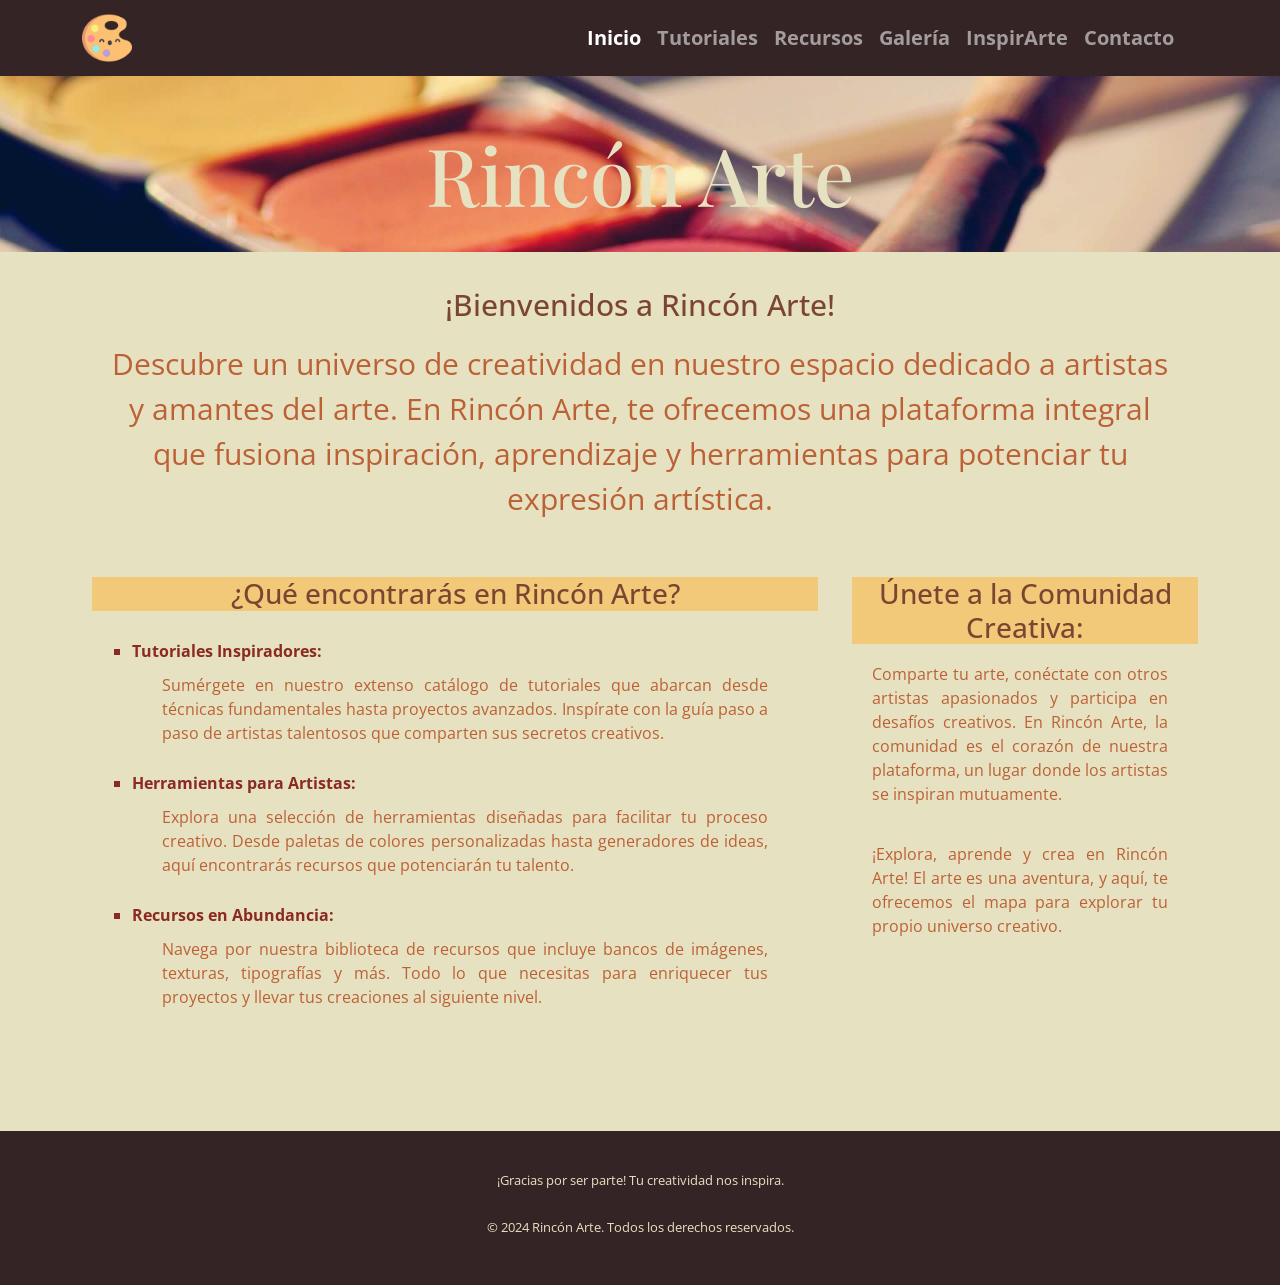
<file: index.html>
<!DOCTYPE html>
<html lang="es">
<head>
    <meta charset="UTF-8">
    <meta name="viewport" content="width=device-width, initial-scale=1.0">

    <!--Descripcion-->
    <meta name="description" content="En Rincón Arte, te ofrecemos una plataforma integral que fusiona inspiración, aprendizaje y herramientas para potenciar tu expresión artística.">

    <!--Keywords-->
    <meta name="keywords" content="ARTE, DIBUJO, RECURSOS, HERRAMIENTAS, COLORES, APRENDER">

    <!--Link a bootstrap-->
    <link href="https://cdn.jsdelivr.net/npm/bootstrap@5.3.2/dist/css/bootstrap.min.css" rel="stylesheet" integrity="sha384-T3c6CoIi6uLrA9TneNEoa7RxnatzjcDSCmG1MXxSR1GAsXEV/Dwwykc2MPK8M2HN" crossorigin="anonymous">

    <!--Icono-->
    <link rel="shortcut icon" href="./imagenes/favicon.ico"> 

    <!--Link a CSS-->
    <link rel="stylesheet" href="./css/estilos.css">

    <!--Fuentes-->
    <link rel="preconnect" href="https://fonts.googleapis.com">
    <link rel="preconnect" href="https://fonts.gstatic.com" crossorigin>
    <link href="https://fonts.googleapis.com/css2?family=Open+Sans&family=Playfair+Display:ital,wght@1,600&display=swap" rel="stylesheet">

    <title>Rincón arte</title>

</head>
<body>
    <header>
        <!--BARRA DE NAVEGACIÓN-->
        <nav class="navbar navbar-expand-lg navbar-dark">
            <div class="container">
                <!--LOGO-->
                <a class="navbar-brand" href="index.html"><img src="./imagenes/paleta-de-color.png" alt="logo principal" class="logo"></a>
                <button class="navbar-toggler shadow-none border-0" type="button" data-bs-toggle="offcanvas" data-bs-target="#offcanvasNavbar" aria-controls="offcanvasNavbar" aria-label="Toggle navigation">
                <span class="navbar-toggler-icon"></span>
                </button>
                <div class="sidebar offcanvas offcanvas-end" tabindex="-1" id="offcanvasNavbar" aria-labelledby="offcanvasNavbarLabel">
                    <div class="offcanvas-header">
                        <h5 class="offcanvas-title" id="offcanvasNavbarLabel">Menu</h5>
                        <button type="button" class="btn-close btn-close-white" data-bs-dismiss="offcanvas" aria-label="Close"></button>
                        </div>
                        <div class="offcanvas-body">
                            <ul class="navbar-nav justify-content-end flex-grow-1 pe-3">
                                <li class="nav-item"><a class="nav-link active" aria-current="page" href="index.html">Inicio</a>
                                </li>
                                <li class="nav-item"><a class="nav-link" href="./pages/tutoriales.html">Tutoriales</a>
                                </li>
                                <li class="nav-item"> <a class="nav-link" href="./pages/recursos.html">Recursos</a>
                                </li>
                                <li class="nav-item"><a class="nav-link" href="./pages/galeria.html">Galería</a>
                                </li>
                                <li class="nav-item"><a class="nav-link" href="./pages/inspirarte.html">InspirArte</a>
                                </li>
                                <li class="nav-item"><a class="nav-link" href="./pages/contacto.html">Contacto</a>
                                </li>
                            </ul>
                        </div>
                    </div>
                </div>
           </div>
        </nav>

        <h1>Rincón Arte</h1>

    </header>

    <main>
        <div class="container">
            <div class="row">

                <!--Descripción de bienvenida-->
                <div class="col-md-12">
                    <h2> ¡Bienvenidos a Rincón Arte!</h2>
    
                    <p class="desc">Descubre un universo de creatividad en nuestro espacio dedicado a artistas y amantes del arte. En Rincón Arte, te ofrecemos una plataforma integral que fusiona inspiración, aprendizaje y herramientas para potenciar tu expresión artística.</p>
    
                </div>
                
                <!--Información de la pagina-->
                <div class="col-md-8">
                    <h3>¿Qué encontrarás en Rincón Arte?</h3>
                    <ul class="lista">
                        <li>Tutoriales Inspiradores:
                        <p>Sumérgete en nuestro extenso catálogo de tutoriales que abarcan desde técnicas fundamentales hasta proyectos avanzados. Inspírate con la guía paso a paso de artistas talentosos que comparten sus secretos creativos.</p></li>
                        <li>Herramientas para Artistas: <p>Explora una selección de herramientas diseñadas para facilitar tu proceso creativo. Desde paletas de colores personalizadas hasta generadores de ideas, aquí encontrarás recursos que potenciarán tu talento.</p></li>
                        <li>Recursos en Abundancia: <p>Navega por nuestra biblioteca de recursos que incluye bancos de imágenes, texturas, tipografías y más. Todo lo que necesitas para enriquecer tus proyectos y llevar tus creaciones al siguiente nivel.</p></li>
                    </ul>
                </div>
                
                <!--Mas info-->
                <div class="col-md-4">
                    <h3>Únete a la Comunidad Creativa:</h3>
                    <p>Comparte tu arte, conéctate con otros artistas apasionados y participa en desafíos creativos. En Rincón Arte, la comunidad es el corazón de nuestra plataforma, un lugar donde los artistas se inspiran mutuamente.</p>
                    <p>¡Explora, aprende y crea en Rincón Arte! El arte es una aventura, y aquí, te ofrecemos el mapa para explorar tu propio universo creativo.</p>
            
                </div>
            </div>
        </div>
    </main>

    <footer>
        <h4>¡Gracias por ser parte! Tu creatividad nos inspira.</h4>
        <h4>© 2024 Rincón Arte. Todos los derechos reservados.</h4>
    </footer>

    <script src="https://cdn.jsdelivr.net/npm/bootstrap@5.3.2/dist/js/bootstrap.bundle.min.js" integrity="sha384-C6RzsynM9kWDrMNeT87bh95OGNyZPhcTNXj1NW7RuBCsyN/o0jlpcV8Qyq46cDfL" crossorigin="anonymous"></script>

</body>
</html>
</file>
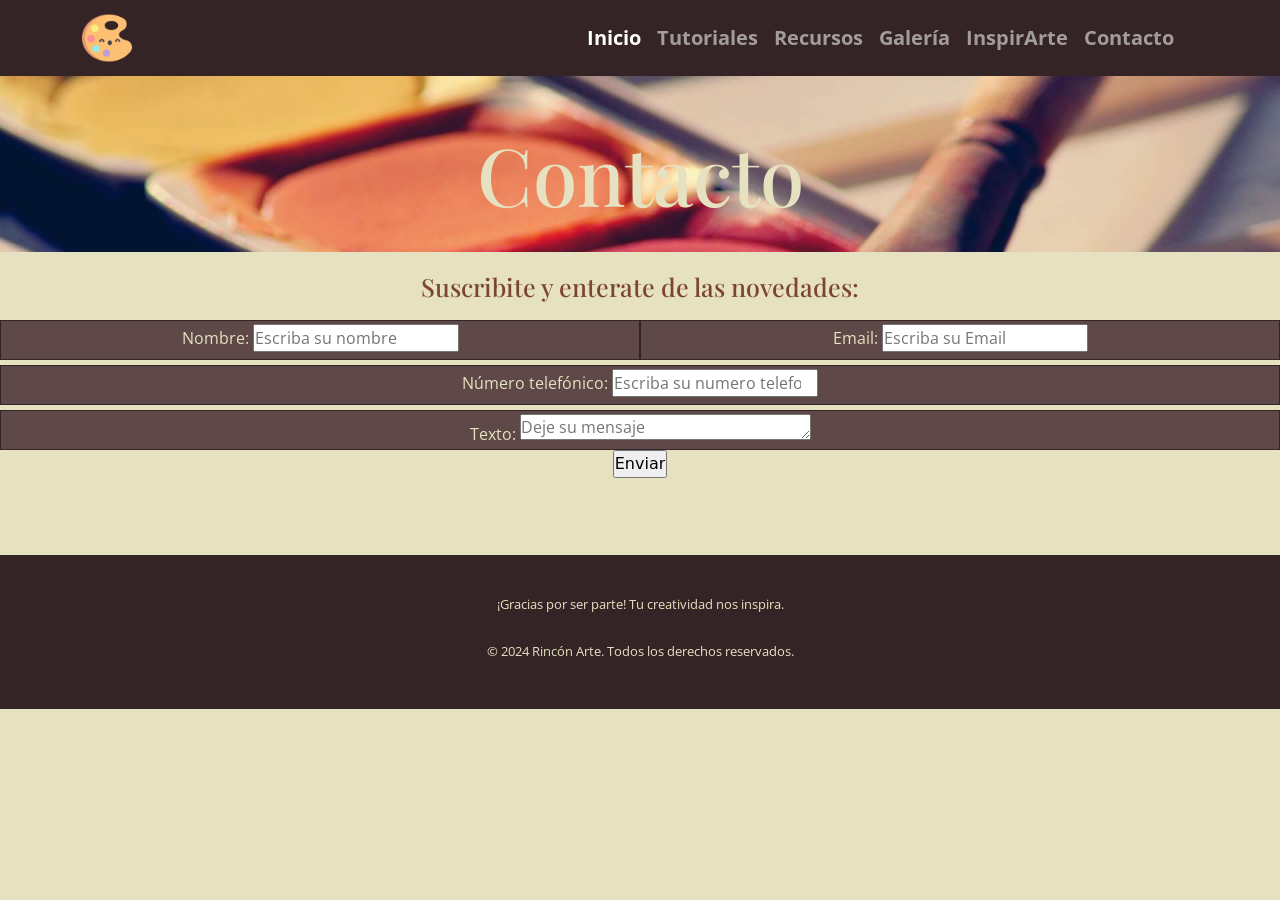
<file: pages/contacto.html>
<!DOCTYPE html>
<html lang="es">
<head>
    <meta charset="UTF-8">
    <meta name="viewport" content="width=device-width, initial-scale=1.0">

    <!--Descripcion-->
    <meta name="description" content="Contáctate con nosotros en Rincón arte para obtener mas información y herramientas útiles para tu desarrollo como artista.">
    
    <!--Keywords-->
    <meta name="keywords" content="ARTE, DIBUJO, RECURSOS, HERRAMIENTAS, COLORES, APRENDER">

    <!--Link a bootstrap-->
    <link href="https://cdn.jsdelivr.net/npm/bootstrap@5.3.2/dist/css/bootstrap.min.css" rel="stylesheet" integrity="sha384-T3c6CoIi6uLrA9TneNEoa7RxnatzjcDSCmG1MXxSR1GAsXEV/Dwwykc2MPK8M2HN" crossorigin="anonymous">

    <!--Icono-->
    <link rel="shortcut icon" href="../imagenes/favicon.ico"> 

    <!--Link a CSS-->
    <link rel="stylesheet" href="../css/estilos.css">

    <!--Fuentes-->
    <link rel="preconnect" href="https://fonts.googleapis.com">
    <link rel="preconnect" href="https://fonts.gstatic.com" crossorigin>
    <link href="https://fonts.googleapis.com/css2?family=Open+Sans&family=Playfair+Display:ital,wght@1,600&display=swap" rel="stylesheet">

    <title>Contáctate con nosotros</title>

</head>
<body>
    <header>
        <!--BARRA DE NAVEGACIÓN-->
        <nav class="navbar navbar-expand-lg navbar-dark">
            <div class="container">
                <!--LOGO-->
                <a class="navbar-brand" href="../index.html"><img src="../imagenes/paleta-de-color.png" alt="logo principal" class="logo"></a>
                <button class="navbar-toggler shadow-none border-0" type="button" data-bs-toggle="offcanvas" data-bs-target="#offcanvasNavbar" aria-controls="offcanvasNavbar" aria-label="Toggle navigation">
                <span class="navbar-toggler-icon"></span>
                </button>
                <div class="sidebar offcanvas offcanvas-end" tabindex="-1" id="offcanvasNavbar" aria-labelledby="offcanvasNavbarLabel">
                    <div class="offcanvas-header">
                        <h5 class="offcanvas-title" id="offcanvasNavbarLabel">Menu</h5>
                        <button type="button" class="btn-close btn-close-white" data-bs-dismiss="offcanvas" aria-label="Close"></button>
                        </div>
                        <div class="offcanvas-body">
                            <ul class="navbar-nav justify-content-end flex-grow-1 pe-3">
                                <li class="nav-item"><a class="nav-link active" aria-current="page" href="../index.html">Inicio</a>
                                </li>
                                <li class="nav-item"><a class="nav-link" href="tutoriales.html">Tutoriales</a>
                                </li>
                                <li class="nav-item"> <a class="nav-link" href="recursos.html">Recursos</a>
                                </li>
                                <li class="nav-item"><a class="nav-link" href="galeria.html">Galería</a>
                                </li>
                                <li class="nav-item"><a class="nav-link" href="inspirarte.html">InspirArte</a>
                                </li>
                                <li class="nav-item"><a class="nav-link" href="contacto.html">Contacto</a>
                                </li>
                            </ul>
                        </div>
                    </div>
                </div>
           </div>
        </nav>

        <h1>Contacto</h1>

    </header>
    
    <main>
        <section>
            <h1 class="titulos">Suscribite y enterate de las novedades:</h1>
        </section>

        <!--FORMULARIO DE CONTACTO-->
        <section>
            <form class="formulario">
                <div class="f1 form">
                    <label for="texto">Nombre:</label>
                    <input type="text" name="texto" placeholder="Escriba su nombre">
                </div>
                <div class="f2 form">
                    <label for="email">Email:</label>
                    <input type="email" name="email" placeholder="Escriba su Email" required>
                </div>
                <div class="f3 form">
                    <label for="numero">Número telefónico:</label>
                    <input type="number" name="numero" placeholder="Escriba su numero telefonico">
                </div>
                <div class="f4 form">
                    <label for="texto">Texto:</label>
                    <textarea name="texto" cols="30" rows="1" placeholder="Deje su mensaje"></textarea>
                </div>
                <div class="f5">
                    <input type="submit" value="Enviar">
                </div>
            </form>
        </section>
    </main>

    <footer>
        <h4>¡Gracias por ser parte! Tu creatividad nos inspira.</h4>
        <h4>© 2024 Rincón Arte. Todos los derechos reservados.</h4>
    </footer>

    <script src="https://cdn.jsdelivr.net/npm/bootstrap@5.3.2/dist/js/bootstrap.bundle.min.js" integrity="sha384-C6RzsynM9kWDrMNeT87bh95OGNyZPhcTNXj1NW7RuBCsyN/o0jlpcV8Qyq46cDfL" crossorigin="anonymous"></script>
</body>
</html>
</file>
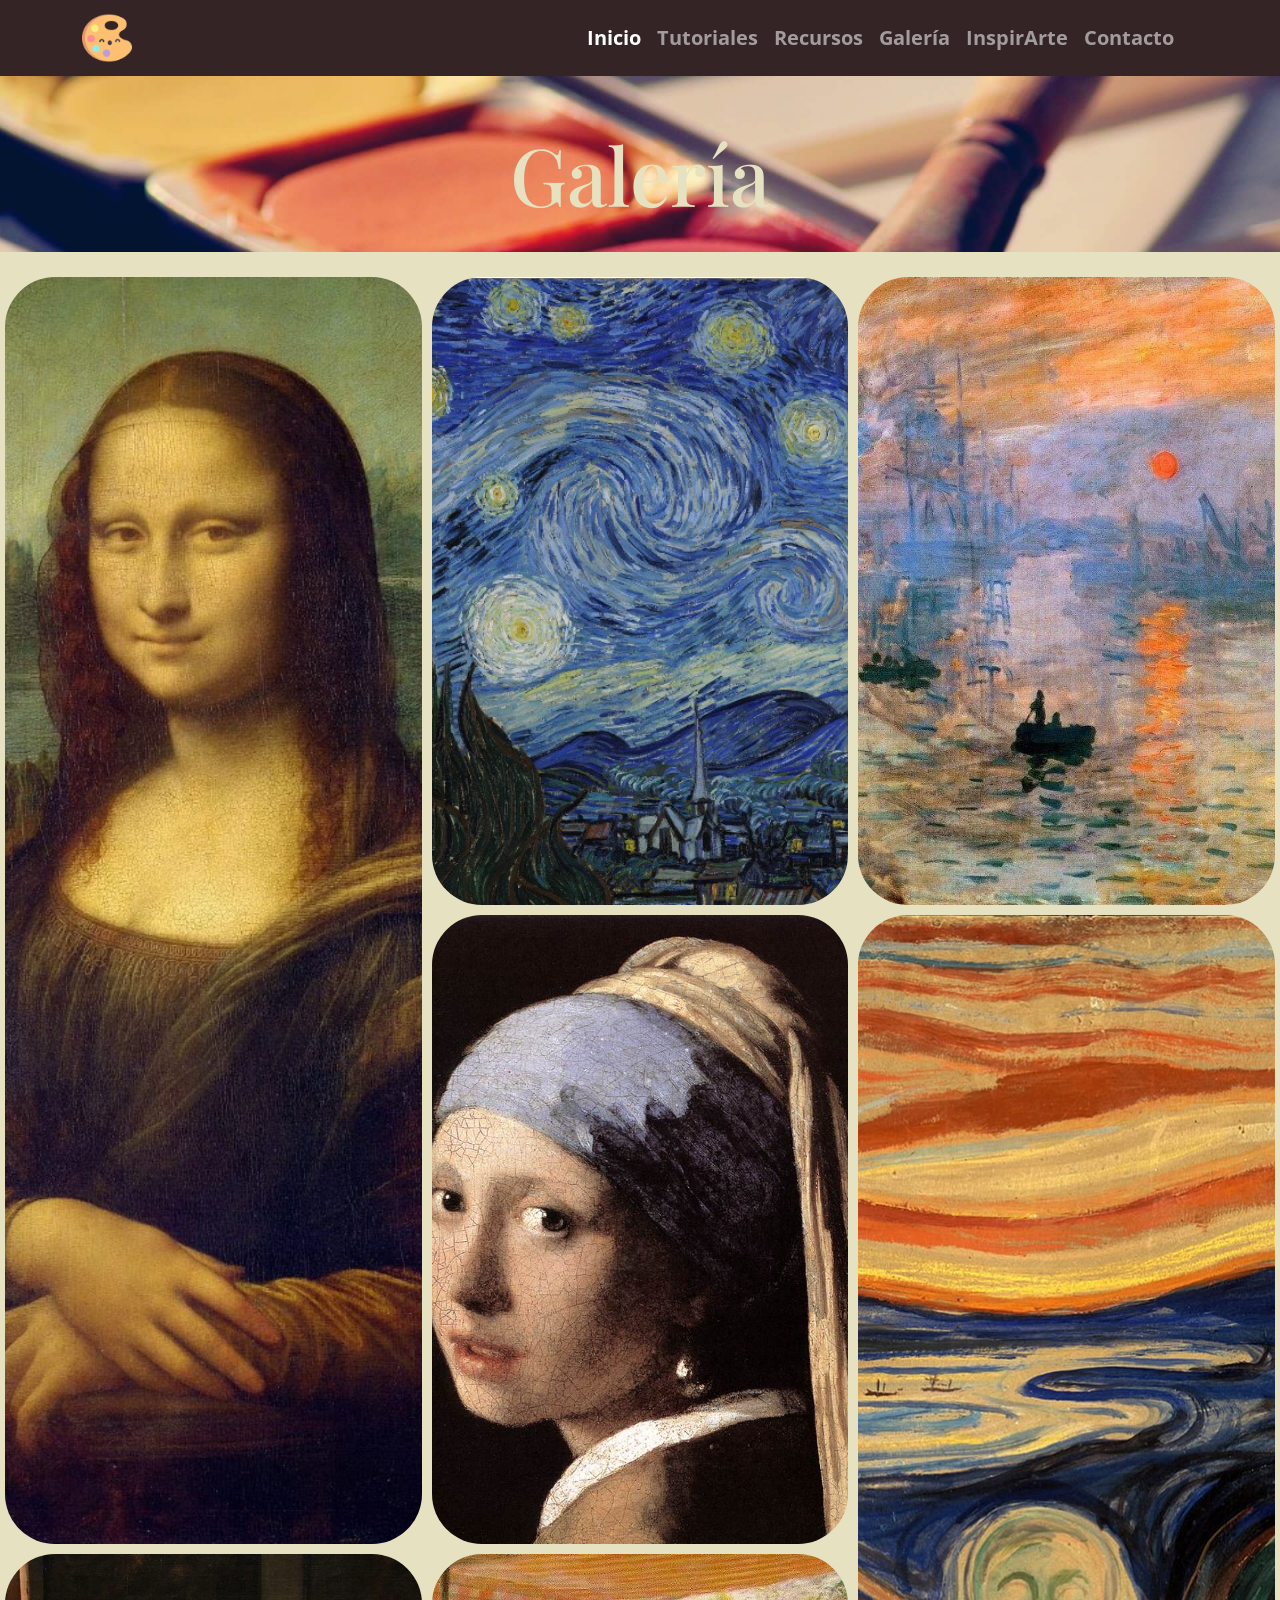
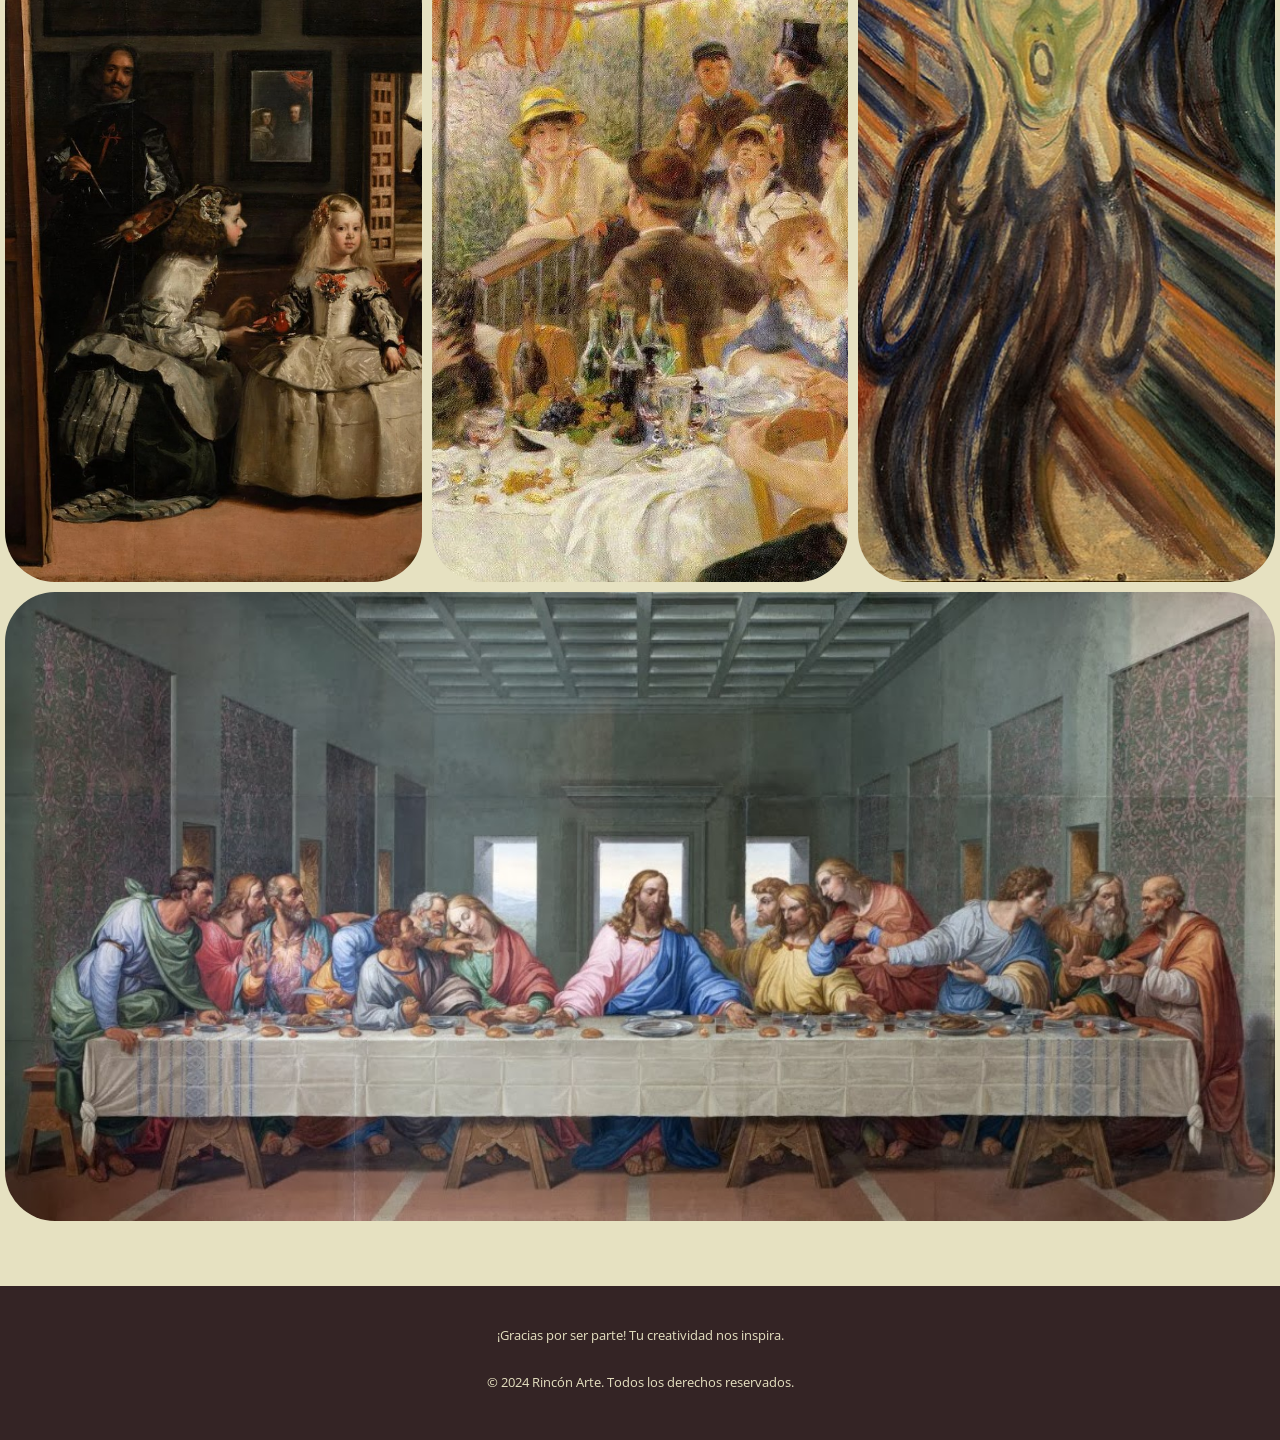
<file: pages/galeria.html>
<!DOCTYPE html>
<html lang="es">
<head>
    <meta charset="UTF-8">
    <meta name="viewport" content="width=device-width, initial-scale=1.0">

    <!--Descripcion-->
    <meta name="description" content="Aprende de las obras de arte más famosas con nuestra galería.">

    <!--Keywords-->
    <meta name="keywords" content="ARTE, DIBUJO, RECURSOS, HERRAMIENTAS, COLORES, APRENDER">

    <!--Link a bootstrap-->
    <link href="https://cdn.jsdelivr.net/npm/bootstrap@5.3.2/dist/css/bootstrap.min.css" rel="stylesheet" integrity="sha384-T3c6CoIi6uLrA9TneNEoa7RxnatzjcDSCmG1MXxSR1GAsXEV/Dwwykc2MPK8M2HN" crossorigin="anonymous">

    <!--Icono-->
    <link rel="shortcut icon" href="../imagenes/favicon.ico"> 

    <!--Link a CSS-->
    <link rel="stylesheet" href="../css/estilos.css">

    <!--Fuentes-->
    <link rel="preconnect" href="https://fonts.googleapis.com">
    <link rel="preconnect" href="https://fonts.gstatic.com" crossorigin>
    <link href="https://fonts.googleapis.com/css2?family=Open+Sans&family=Playfair+Display:ital,wght@1,600&display=swap" rel="stylesheet">

    <title>Galería: obras famosas</title>
</head>

<body>
    <header>

        <!--BARRA DE NAVEGACION-->

        <nav class="navbar navbar-expand-lg navbar-dark">
            <div class="container">
                <!--LOGO-->
                <a class="navbar-brand" href="../index.html"><img src="../imagenes/paleta-de-color.png" alt="logo principal" class="logo"></a>
                <button class="navbar-toggler shadow-none border-0" type="button" data-bs-toggle="offcanvas" data-bs-target="#offcanvasNavbar" aria-controls="offcanvasNavbar" aria-label="Toggle navigation">
                <span class="navbar-toggler-icon"></span>
                </button>
                <div class="sidebar offcanvas offcanvas-end" tabindex="-1" id="offcanvasNavbar" aria-labelledby="offcanvasNavbarLabel">
                    <div class="offcanvas-header">
                        <h5 class="offcanvas-title" id="offcanvasNavbarLabel">Menu</h5>
                        <button type="button" class="btn-close btn-close-white" data-bs-dismiss="offcanvas" aria-label="Close"></button>
                        </div>
                        <div class="offcanvas-body">
                            <ul class="navbar-nav justify-content-end flex-grow-1 pe-3">
                                <li class="nav-item"><a class="nav-link active" aria-current="page" href="../index.html">Inicio</a>
                                </li>
                                <li class="nav-item"><a class="nav-link" href="tutoriales.html">Tutoriales</a>
                                </li>
                                <li class="nav-item"> <a class="nav-link" href="recursos.html">Recursos</a>
                                </li>
                                <li class="nav-item"><a class="nav-link" href="galeria.html">Galería</a>
                                </li>
                                <li class="nav-item"><a class="nav-link" href="inspirarte.html">InspirArte</a>
                                </li>
                                <li class="nav-item"><a class="nav-link" href="contacto.html">Contacto</a>
                                </li>
                            </ul>
                        </div>
                    </div>
                </div>
           </div>
        </nav>

        <h1>Galería</h1>

    </header>
    
    <main>
        <!--IMAGENES GALERIA-->
       <div class="galeria">
            <img class="im1 gal" src="../imagenes/lajovendelaperla.jpg" alt="LA JOVEN DE LA PERLA, JOHANNES VERMEER">
            <img class="im2 gal" src="../imagenes/elgrito.jpg" alt="EL GRITO, DE MUNCH">
            <img class="im4 gal" src="../imagenes/lasmeninas.jpg" alt="LAS MENINAS, DIEGO DE VELÁZQUEZ">
            <img class="im5 gal" src="../imagenes/lanocheestrellada.jpg" alt="LA NOCHE ESTRELLADA, VINCENT VAN GOGH">
            <img class="im6 gal" src="../imagenes/lagioconda.jpg" alt="LA GIOCONDA, LEONARDO DA VINCI">
            <img class="im7 gal" src="../imagenes/laultimacena.jpg" alt="LA ÚLTIMA CENA, LEONARDO DA VINCI">
            <img class="im8 gal" src="../imagenes/solnaciente.jpg" alt="SOL NACIENTE, CLAUDE MONET">
            <img class="im9 gal" src="../imagenes/elalmuerzodelosremeros.jpg" alt="EL ALMUERZO DE LOS REMEROS, PIERRE-AUGUSTE RENOIR">
       </div>

    </main>

    <footer>
        <h4>¡Gracias por ser parte! Tu creatividad nos inspira.</h4>
        <h4>© 2024 Rincón Arte. Todos los derechos reservados.</h4>
    </footer>

    <script src="https://cdn.jsdelivr.net/npm/bootstrap@5.3.2/dist/js/bootstrap.bundle.min.js" integrity="sha384-C6RzsynM9kWDrMNeT87bh95OGNyZPhcTNXj1NW7RuBCsyN/o0jlpcV8Qyq46cDfL" crossorigin="anonymous"></script>
</body>

</html>
</file>
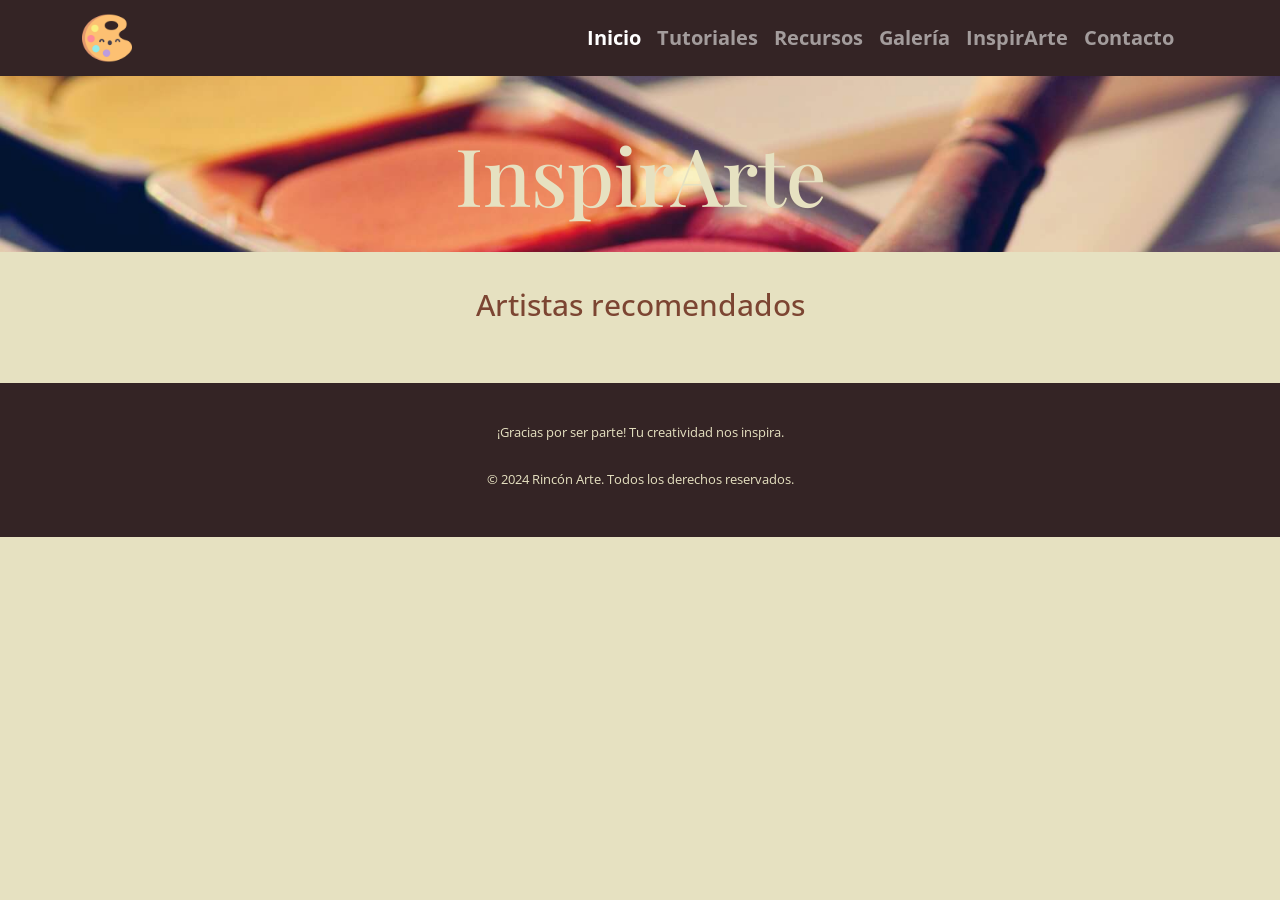
<file: pages/inspirarte.html>
<!DOCTYPE html>
<html lang="es">
<head>
    <meta charset="UTF-8">
    <meta name="viewport" content="width=device-width, initial-scale=1.0">

    <!--Descripcion-->
    <meta name="description" content="En Rincón Arte, te animamos a inspirarte de artistas contemporáneos, dejando a tu disposición algunos de sus trabajos subidos a sus perfiles de Instagram.">

    <!--Keywords-->
    <meta name="keywords" content="ARTE, DIBUJO, RECURSOS, HERRAMIENTAS, COLORES, APRENDER">
    
    <!--Link a bootstrap-->
    <link href="https://cdn.jsdelivr.net/npm/bootstrap@5.3.2/dist/css/bootstrap.min.css" rel="stylesheet" integrity="sha384-T3c6CoIi6uLrA9TneNEoa7RxnatzjcDSCmG1MXxSR1GAsXEV/Dwwykc2MPK8M2HN" crossorigin="anonymous">

    <!--Icono-->
    <link rel="shortcut icon" href="../imagenes/favicon.ico"> 
    
    <!--Link a CSS-->
    <link rel="stylesheet" href="../css/estilos.css">

    <!--Fuentes-->
    <link rel="preconnect" href="https://fonts.googleapis.com">
    <link rel="preconnect" href="https://fonts.gstatic.com" crossorigin>
    <link href="https://fonts.googleapis.com/css2?family=Open+Sans&family=Playfair+Display:ital,wght@1,600&display=swap" rel="stylesheet">

    <title>InspirArte</title>
</head>

<body>
    <header>
        <!--BARRA DE NAVEGACIÓN-->
        <nav class="navbar navbar-expand-lg navbar-dark">
            <div class="container">
                <!--LOGO-->
                <a class="navbar-brand" href="../index.html"><img src="../imagenes/paleta-de-color.png" alt="logo principal" class="logo"></a>
                <button class="navbar-toggler shadow-none border-0" type="button" data-bs-toggle="offcanvas" data-bs-target="#offcanvasNavbar" aria-controls="offcanvasNavbar" aria-label="Toggle navigation">
                <span class="navbar-toggler-icon"></span>
                </button>
                <div class="sidebar offcanvas offcanvas-end" tabindex="-1" id="offcanvasNavbar" aria-labelledby="offcanvasNavbarLabel">
                    <div class="offcanvas-header">
                        <h5 class="offcanvas-title" id="offcanvasNavbarLabel">Menu</h5>
                        <button type="button" class="btn-close btn-close-white" data-bs-dismiss="offcanvas" aria-label="Close"></button>
                        </div>
                        <div class="offcanvas-body">
                            <ul class="navbar-nav justify-content-end flex-grow-1 pe-3">
                                <li class="nav-item"><a class="nav-link active" aria-current="page" href="../index.html">Inicio</a>
                                </li>
                                <li class="nav-item"><a class="nav-link" href="tutoriales.html">Tutoriales</a>
                                </li>
                                <li class="nav-item"> <a class="nav-link" href="recursos.html">Recursos</a>
                                </li>
                                <li class="nav-item"><a class="nav-link" href="galeria.html">Galería</a>
                                </li>
                                <li class="nav-item"><a class="nav-link" href="inspirarte.html">InspirArte</a>
                                </li>
                                <li class="nav-item"><a class="nav-link" href="contacto.html">Contacto</a>
                                </li>
                            </ul>
                        </div>
                    </div>
                </div>
           </div>
        </nav>

        <h1>InspirArte</h1>

    </header>
    
    <main>
        <h2>Artistas recomendados</h2>

        <!--Link a imagenes cuentas de Instagram-->
        <script src="https://static.elfsight.com/platform/platform.js" data-use-service-core defer></script>
        <div class="elfsight-app-917a764c-904c-4181-982d-127e1194cf63" data-elfsight-app-lazy></div>
    </main>

    <footer>
        <h4>¡Gracias por ser parte! Tu creatividad nos inspira.</h4>
        <h4>© 2024 Rincón Arte. Todos los derechos reservados.</h4>
    </footer>

    <script src="https://cdn.jsdelivr.net/npm/bootstrap@5.3.2/dist/js/bootstrap.bundle.min.js" integrity="sha384-C6RzsynM9kWDrMNeT87bh95OGNyZPhcTNXj1NW7RuBCsyN/o0jlpcV8Qyq46cDfL" crossorigin="anonymous"></script>
</body>

</html>
</file>
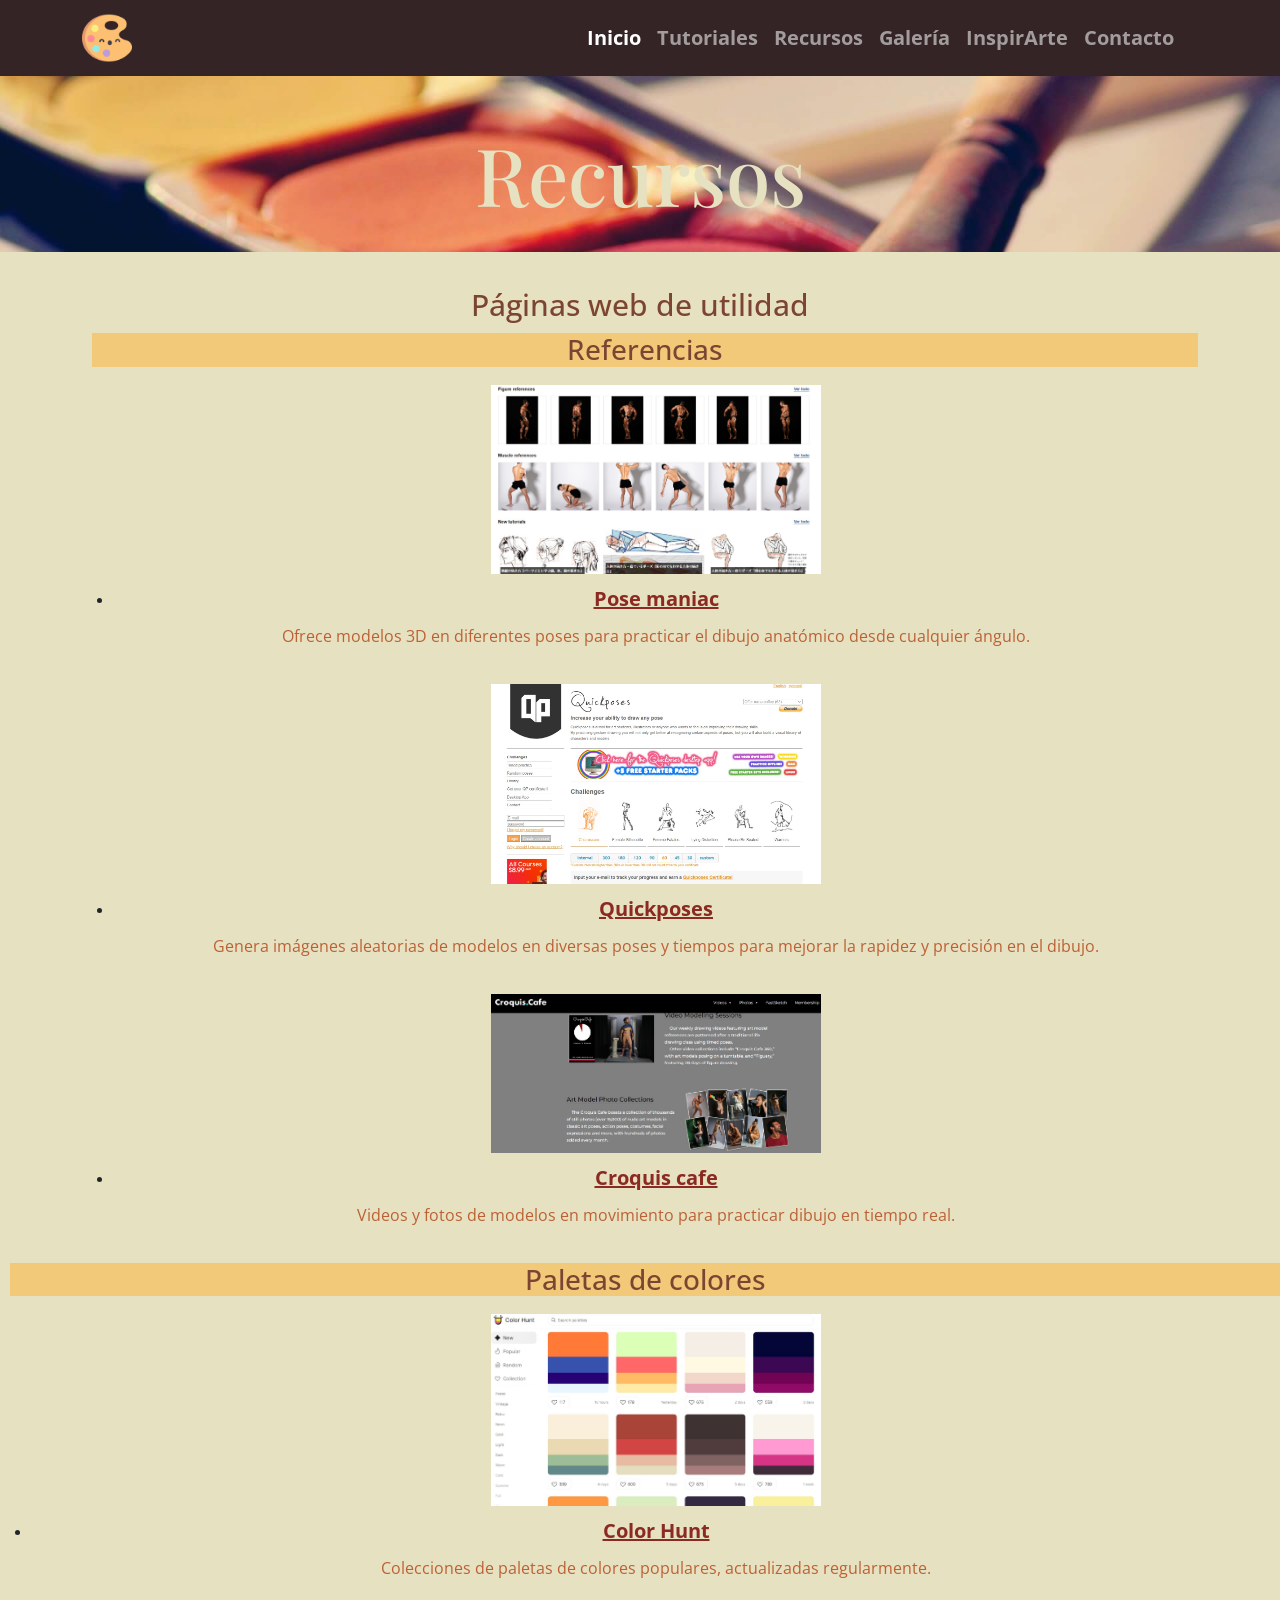
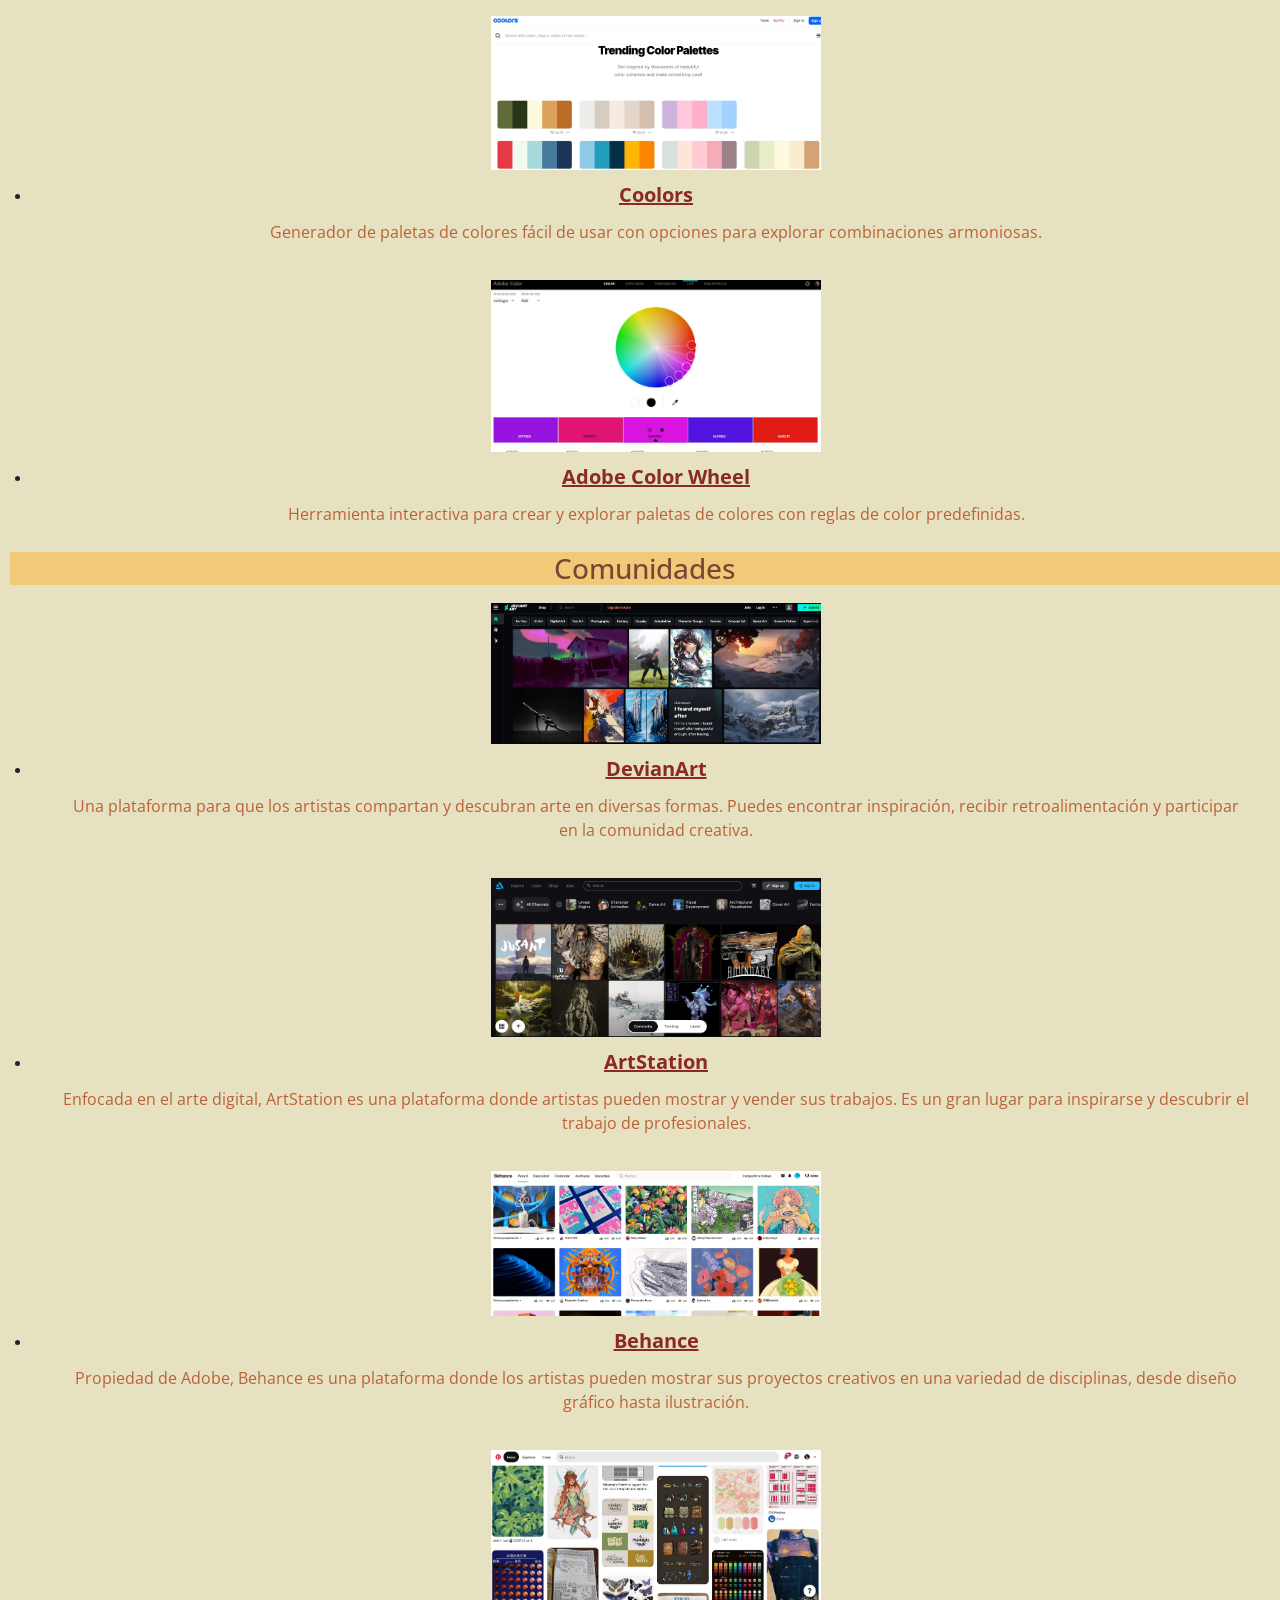
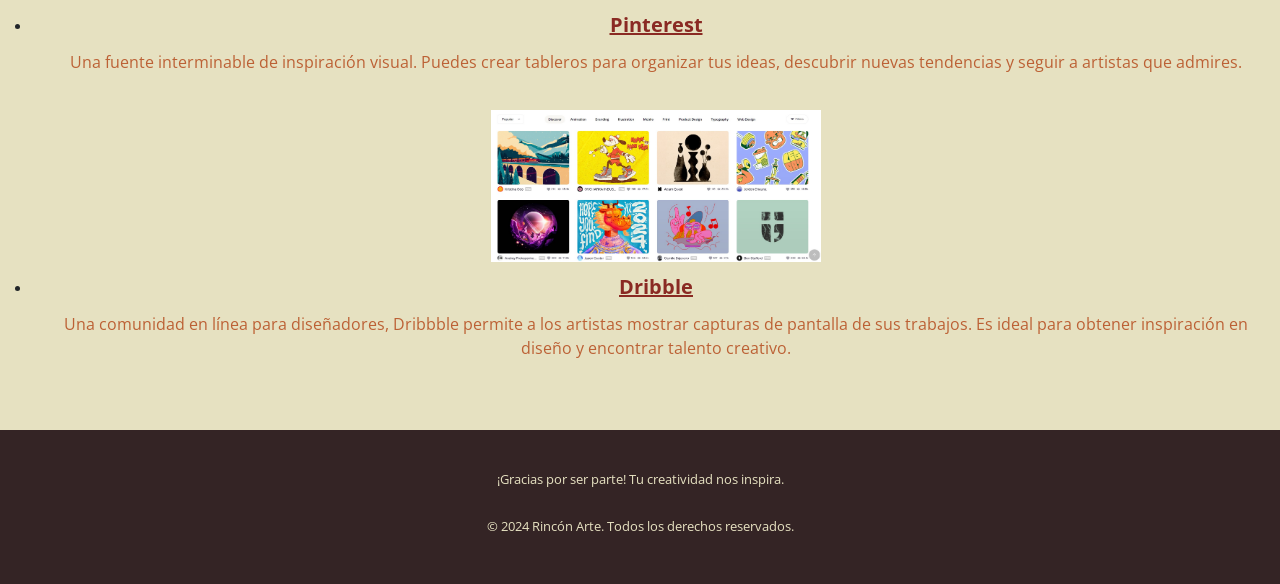
<file: pages/recursos.html>
<!DOCTYPE html>
<html lang="es">
<head>
    <meta charset="UTF-8">
    <meta name="viewport" content="width=device-width, initial-scale=1.0">

    <!--Descripcion-->
    <meta name="description" content="Aprende y potencia tus conocimientos con las herramientas y recomendaciones que Rincón Arte tiene para vos.">

    <!--Keywords-->
    <meta name="keywords" content="ARTE, DIBUJO, RECURSOS, HERRAMIENTAS, COLORES, APRENDER">

    <!--Link a bootstrap-->
    <link href="https://cdn.jsdelivr.net/npm/bootstrap@5.3.2/dist/css/bootstrap.min.css" rel="stylesheet" integrity="sha384-T3c6CoIi6uLrA9TneNEoa7RxnatzjcDSCmG1MXxSR1GAsXEV/Dwwykc2MPK8M2HN" crossorigin="anonymous">

    <!--Icono-->
    <link rel="shortcut icon" href="../imagenes/favicon.ico"> 

    <!--Link a CSS-->
    <link rel="stylesheet" href="../css/estilos.css">

    <!--Fuentes-->
    <link rel="preconnect" href="https://fonts.googleapis.com">
    <link rel="preconnect" href="https://fonts.gstatic.com" crossorigin>
    <link href="https://fonts.googleapis.com/css2?family=Open+Sans&family=Playfair+Display:ital,wght@1,600&display=swap" rel="stylesheet">

    <title>Recursos utiles</title>
</head>

<body>
    <header>
        <!--BARRA DE NAVEGACIÓN-->
        <nav class="navbar navbar-expand-lg navbar-dark">
            <div class="container">
                <!--LOGO-->
                <a class="navbar-brand" href="../index.html"><img src="../imagenes/paleta-de-color.png" alt="logo principal" class="logo"></a>
                <button class="navbar-toggler shadow-none border-0" type="button" data-bs-toggle="offcanvas" data-bs-target="#offcanvasNavbar" aria-controls="offcanvasNavbar" aria-label="Toggle navigation">
                <span class="navbar-toggler-icon"></span>
                </button>
                <div class="sidebar offcanvas offcanvas-end" tabindex="-1" id="offcanvasNavbar" aria-labelledby="offcanvasNavbarLabel">
                    <div class="offcanvas-header">
                        <h5 class="offcanvas-title" id="offcanvasNavbarLabel">Menu</h5>
                        <button type="button" class="btn-close btn-close-white" data-bs-dismiss="offcanvas" aria-label="Close"></button>
                        </div>
                        <div class="offcanvas-body">
                            <ul class="navbar-nav justify-content-end flex-grow-1 pe-3">
                                <li class="nav-item"><a class="nav-link active" aria-current="page" href="../index.html">Inicio</a>
                                </li>
                                <li class="nav-item"><a class="nav-link" href="tutoriales.html">Tutoriales</a>
                                </li>
                                <li class="nav-item"> <a class="nav-link" href="recursos.html">Recursos</a>
                                </li>
                                <li class="nav-item"><a class="nav-link" href="galeria.html">Galería</a>
                                </li>
                                <li class="nav-item"><a class="nav-link" href="inspirarte.html">InspirArte</a>
                                </li>
                                <li class="nav-item"><a class="nav-link" href="contacto.html">Contacto</a>
                                </li>
                            </ul>
                        </div>
                    </div>
                </div>
           </div>
        </nav>

        <h1>Recursos</h1>

    </header>
    
    <main>
        <div class="container">

            <!--RECURSOS RECOMENDADOS-->
            <div class="row">
    
                <div class="col-md-12">
                    <h2>Páginas web de utilidad</h2>
                    <h3>Referencias</h3>
                    
                    <!--SECCION REFERENCIAS-->
                    <ul class="recur">         
                        <div class="contenedor">
                            <img src="../imagenes/posemaniac.jpg" alt="Pagina principal de pose maniac">
                            <div>
                                <li><a href="https://www.posemaniacs.com/es" target="_blank">Pose maniac</a> <p>Ofrece modelos 3D en diferentes poses para practicar el dibujo anatómico desde cualquier ángulo.</p></li>
                            </div>
                        </div>
    
    
                        <div class="contenedor">
                            <img src="../imagenes/quickposes.jpg" alt="Pagina principal de quickposes">
                            <div>
                                <li><a href="https://quickposes.com/en" target="_blank">Quickposes</a><p>Genera imágenes aleatorias de modelos en diversas poses y tiempos para mejorar la rapidez y precisión en el dibujo.</p></li>
                            </div>
                        </div>
    
                        <div class="contenedor">
                            <img src="../imagenes/croquiscafe.jpg" alt="Pagina principal de croquis">
                            <div>
                                <li><a href="https://croquis.cafe/" target="_blank">Croquis cafe</a><p>Videos y fotos de modelos en movimiento para practicar dibujo en tiempo real.</p></li></ul>
                            </div>
                        </div>
    
                    </ul>
                </div>

                <div class="col-md-12">
                    <h3>Paletas de colores</h3>

                    <!--SECCIÓN PALETAS DE COLORES-->
                    <ul class="recur">
                        <div class="contenedor">
                            <img src="../imagenes/colorhunt.jpg" alt="Pagina principal de colorhunt">
                            <div>
                                <li><a href="https://colorhunt.co/" target="_blank">Color Hunt</a><p>Colecciones de paletas de colores populares, actualizadas regularmente.</p></li>
                            </div>
                        </div>

                        <div class="contenedor">
                            <img src="../imagenes/coolors.jpg" alt="Pagina principal de coolors">
                            <div>
                                <li><a href="https://coolors.co/" target="_blank">Coolors</a><p>Generador de paletas de colores fácil de usar con opciones para explorar combinaciones armoniosas.</p></li>
                            </div>
                        </div>

                        <div class="contenedor">
                            <img src="../imagenes/adobecolor.jpg" alt="Pagina principal de adobecolor">
                            <div>
                                <li><a href="https://color.adobe.com/es/create/color-wheel" target="_blank">Adobe Color Wheel</a><p>Herramienta interactiva para crear y explorar paletas de colores con reglas de color predefinidas.</p></li>
                            </div>
                        </div>

                    </ul>
                </div>

                <div class="col-md-12">
                    <h3>Comunidades</h3>

                    <!--SECCIÓN COMUNIDADES-->
                    <ul class="recur">
                        <div class="contenedor">
                            <img src="../imagenes/devianart.jpg" alt="Pagina principal de devianart">
                            <div>
                                <li><a href="https://www.deviantart.com/" target="_blank">DevianArt</a> <p>Una plataforma para que los artistas compartan y descubran arte en diversas formas. Puedes encontrar inspiración, recibir retroalimentación y participar en la comunidad creativa.</p></li>
                            </div>
                        </div>

                        <div class="contenedor">
                            <img src="../imagenes/arstation.jpg" alt="Pagina principal de arstation">
                            <div>
                                <li><a href="https://www.artstation.com/?sort_by=community&dimension=all" target="_blank">ArtStation</a><p>Enfocada en el arte digital, ArtStation es una plataforma donde artistas pueden mostrar y vender sus trabajos. Es un gran lugar para inspirarse y descubrir el trabajo de profesionales.</p></li>
                            </div>
                        </div>

                        <div class="contenedor"> 
                            <img src="../imagenes/behance.jpg" alt="Pagina principal de behance">         
                            <div>
                                <li><a href="https://www.behance.net/onboarding/adobe" target="_blank">Behance</a><p>Propiedad de Adobe, Behance es una plataforma donde los artistas pueden mostrar sus proyectos creativos en una variedad de disciplinas, desde diseño gráfico hasta ilustración.</p></li>
                            </div>
                        </div>

                        <div class="contenedor">
                            <img src="../imagenes/pinterest.jpg" alt="Pagina principal de pinterest">
                            <div>
                                <li><a href="https://ar.pinterest.com/" target="_blank">Pinterest</a><p>Una fuente interminable de inspiración visual. Puedes crear tableros para organizar tus ideas, descubrir nuevas tendencias y seguir a artistas que admires.</p></li>
                            </div>
                        </div>

                        <div class="contenedor">
                            <img src="../imagenes/dribble.jpg" alt="Pagina principal de dribble">
                            <div>
                                <li><a href="https://dribbble.com/" target="_blank">Dribble</a><p>Una comunidad en línea para diseñadores, Dribbble permite a los artistas mostrar capturas de pantalla de sus trabajos. Es ideal para obtener inspiración en diseño y encontrar talento creativo.</p></li>
                            </div>
                        </div>

                    </ul>
                </div>
            </div>
        </div>
        
    </main>

    <footer>
        <h4>¡Gracias por ser parte! Tu creatividad nos inspira.</h4>
        <h4>© 2024 Rincón Arte. Todos los derechos reservados.</h4>
    </footer>

    <script src="https://cdn.jsdelivr.net/npm/bootstrap@5.3.2/dist/js/bootstrap.bundle.min.js" integrity="sha384-C6RzsynM9kWDrMNeT87bh95OGNyZPhcTNXj1NW7RuBCsyN/o0jlpcV8Qyq46cDfL" crossorigin="anonymous"></script>
</body>

</html>
</file>
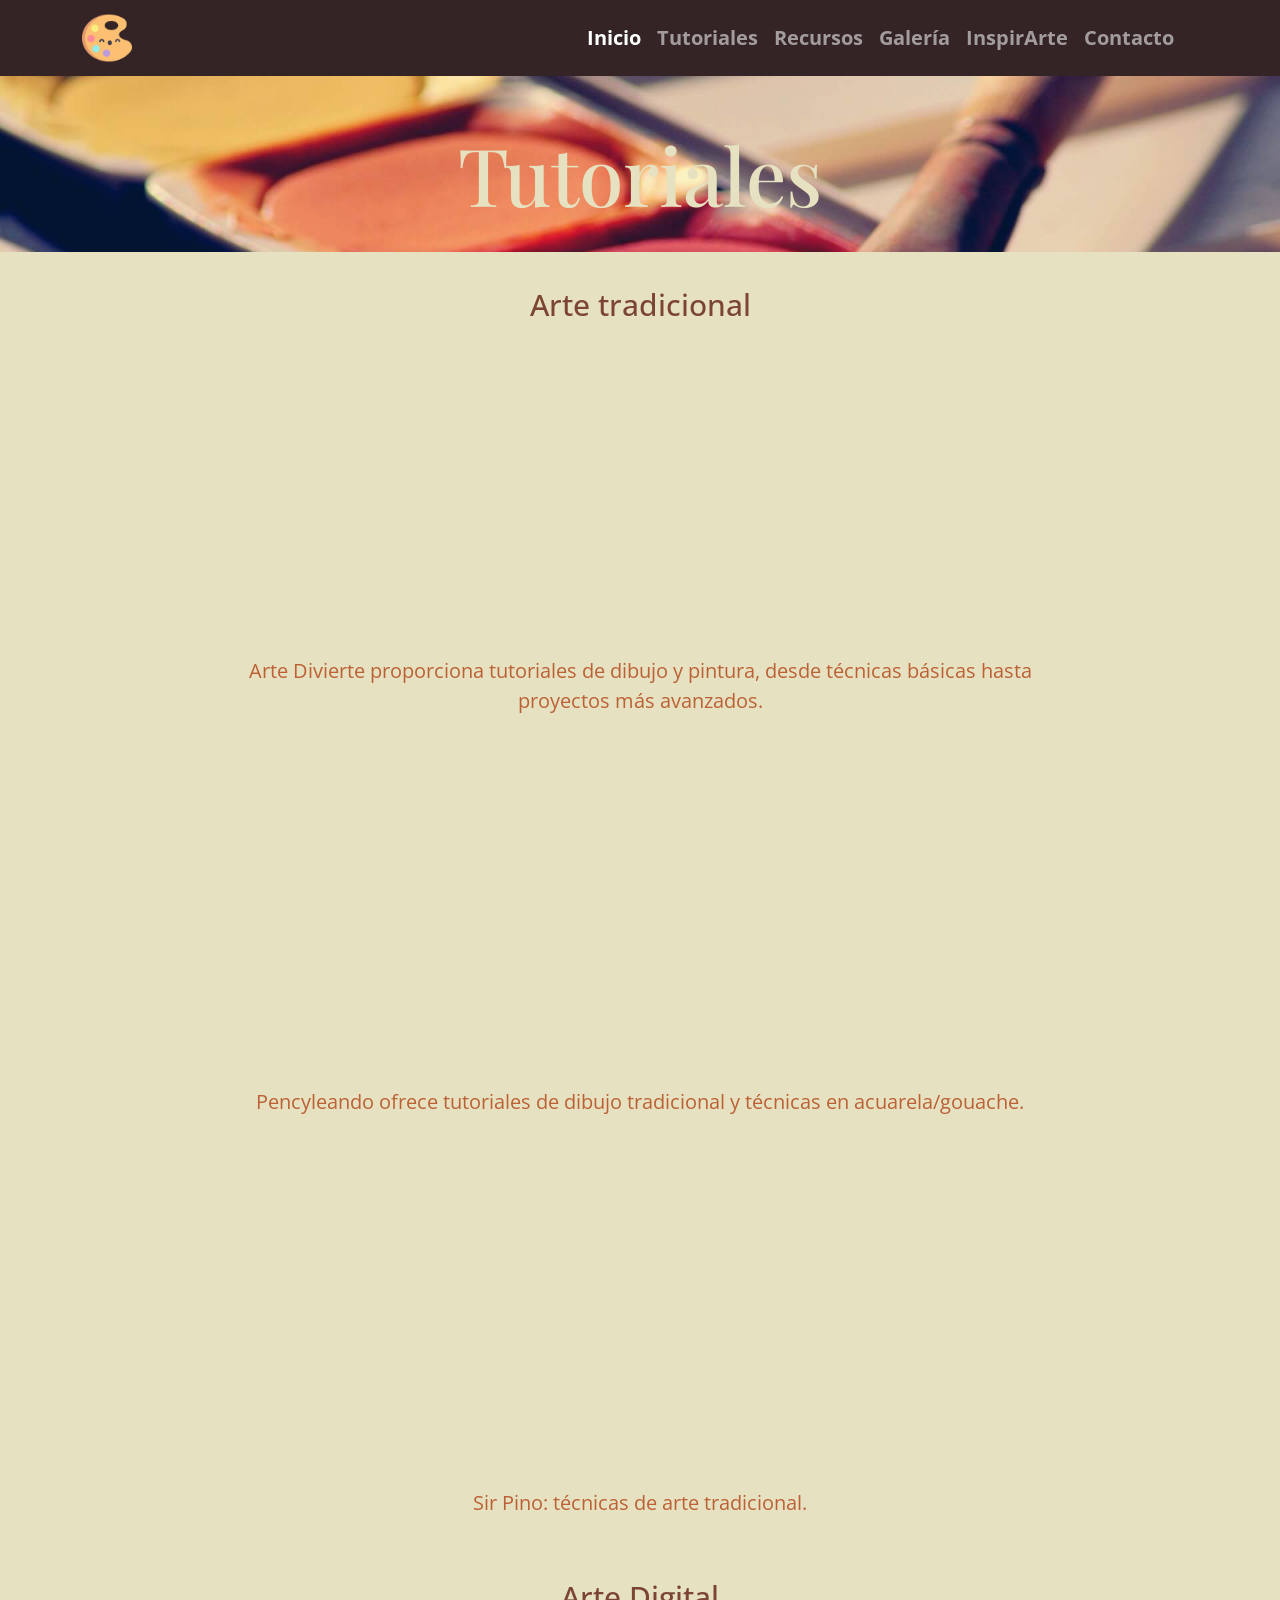
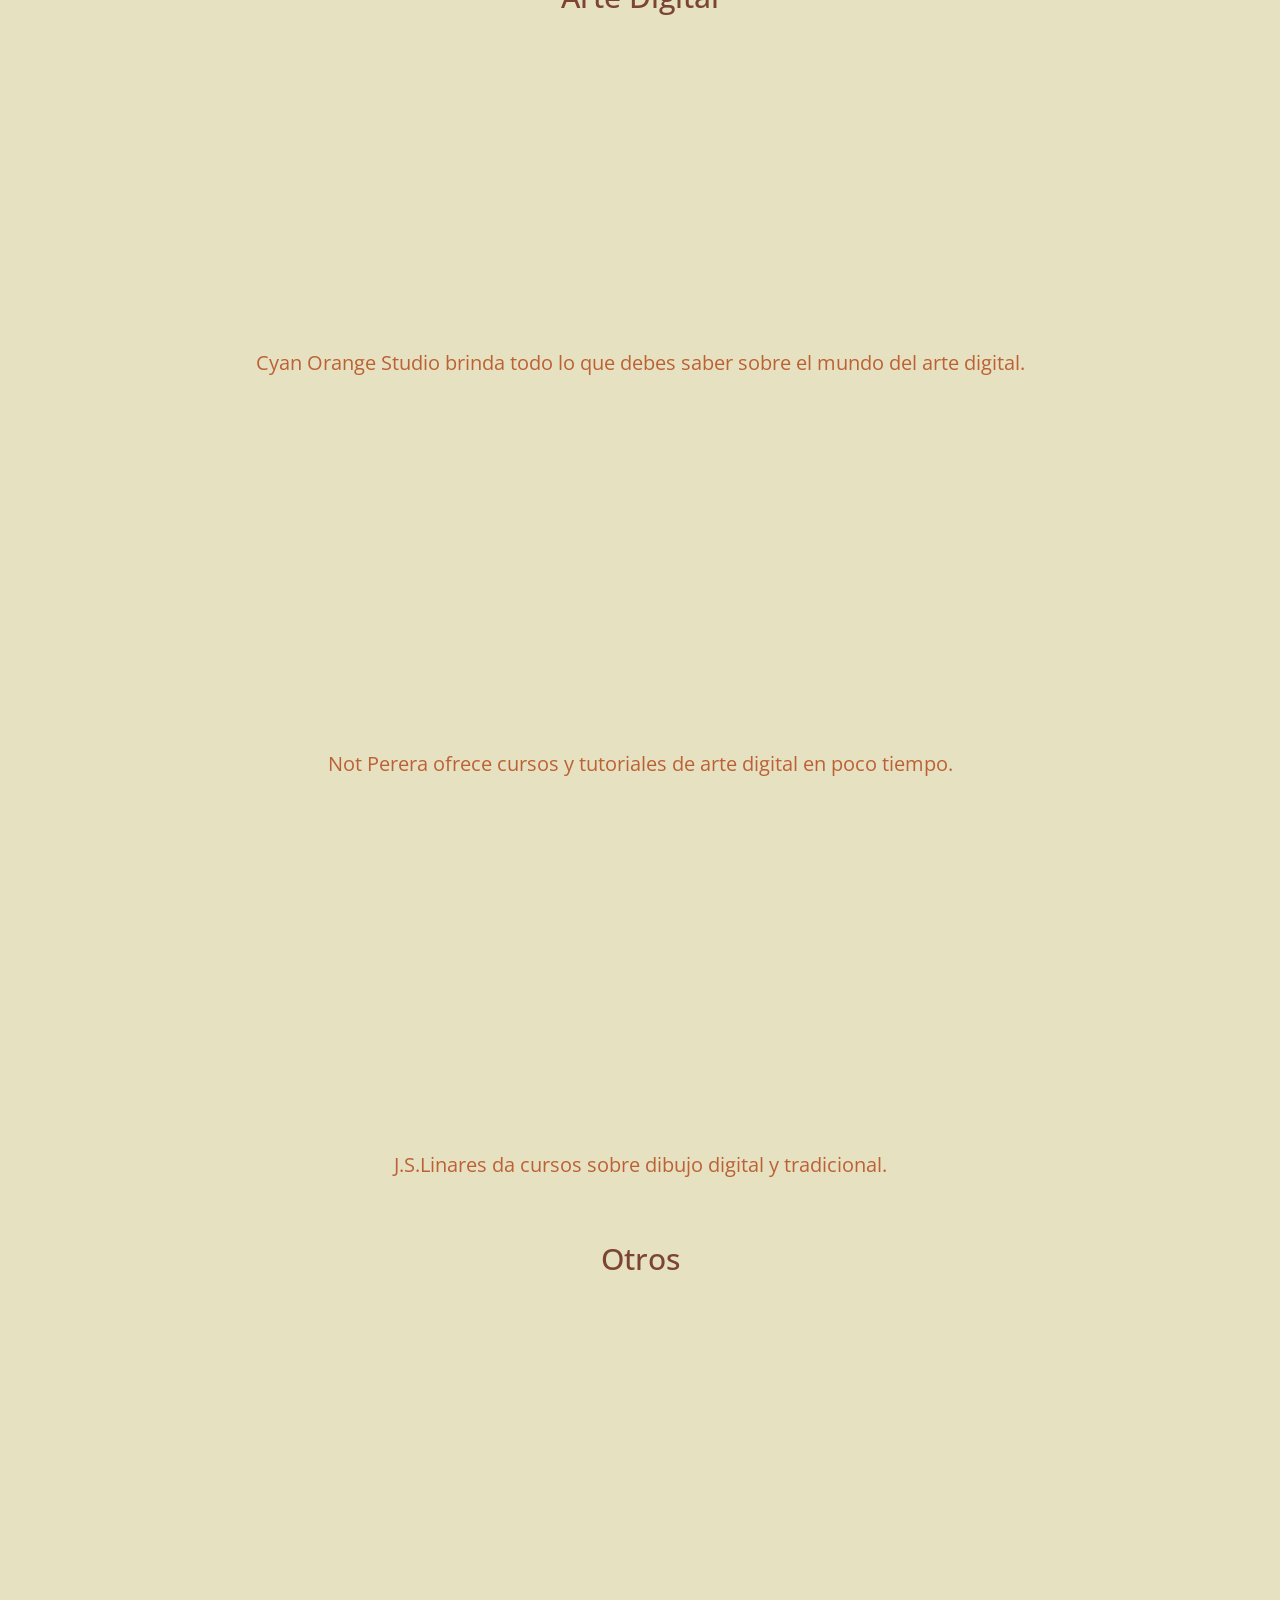
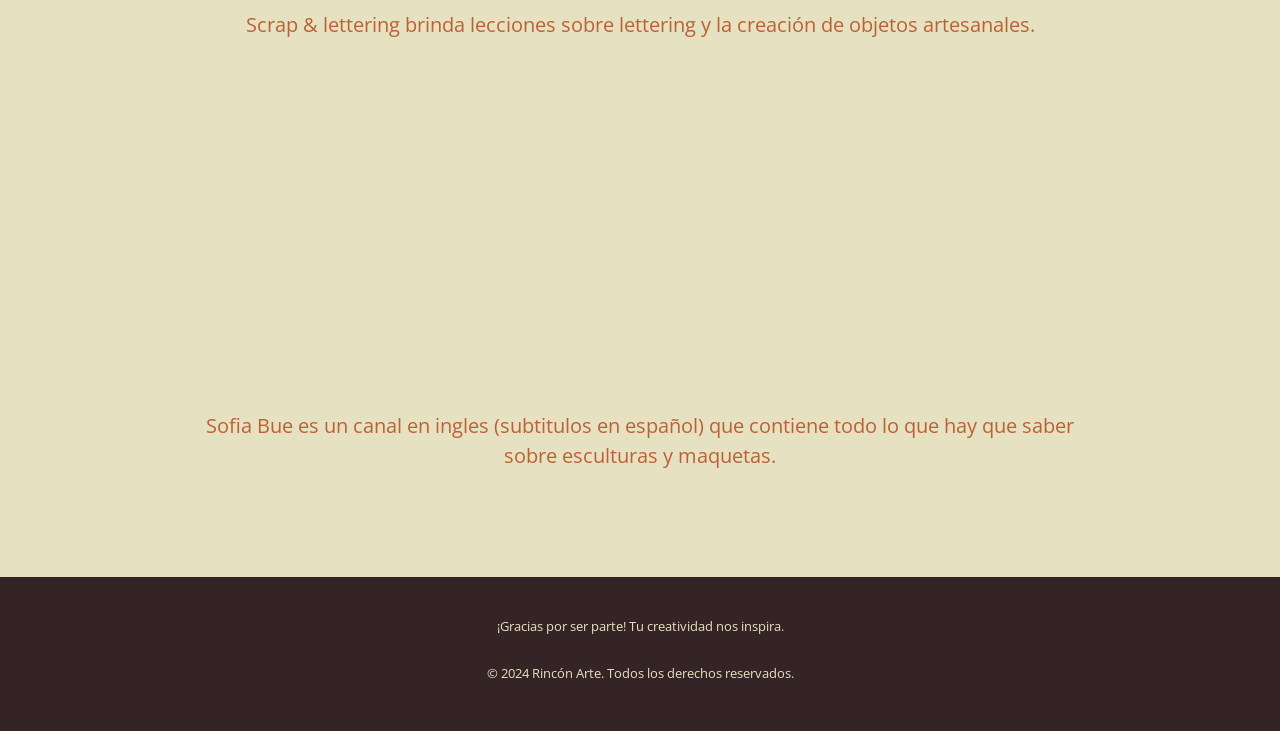
<file: pages/tutoriales.html>
<!DOCTYPE html>
<html lang="es">
<head>
    <meta charset="UTF-8">
    <meta name="viewport" content="width=device-width, initial-scale=1.0">

    <!--Descripcion-->
    <meta name="description" content="Expande tus conocimientos en Rincón Arte con diferentes tutoriales sobre cada una de las técnicas de arte actuales.">

    <!--Keywords-->
    <meta name="keywords" content="ARTE, DIBUJO, RECURSOS, HERRAMIENTAS, COLORES, APRENDER">

    <!--Link a bootstrap-->
    <link href="https://cdn.jsdelivr.net/npm/bootstrap@5.3.2/dist/css/bootstrap.min.css" rel="stylesheet" integrity="sha384-T3c6CoIi6uLrA9TneNEoa7RxnatzjcDSCmG1MXxSR1GAsXEV/Dwwykc2MPK8M2HN" crossorigin="anonymous">

    <!--Icono-->
    <link rel="shortcut icon" href="../imagenes/favicon.ico"> 
    
    <!--Link a CSS-->
    <link rel="stylesheet" href="../css/estilos.css">
    
    <!--Fuentes-->
    <link rel="preconnect" href="https://fonts.googleapis.com">
    <link rel="preconnect" href="https://fonts.gstatic.com" crossorigin>
    <link href="https://fonts.googleapis.com/css2?family=Open+Sans&family=Playfair+Display:ital,wght@1,600&display=swap" rel="stylesheet">
    <title>Tutoriales y más</title>
</head>

<body>
    <header>
        <!--BARRA DE NAVEGACIÓN-->
        <nav class="navbar navbar-expand-lg navbar-dark">
            <div class="container">
                <!--LOGO-->
                <a class="navbar-brand" href="../index.html"><img src="../imagenes/paleta-de-color.png" alt="logo principal" class="logo"></a>
                <button class="navbar-toggler shadow-none border-0" type="button" data-bs-toggle="offcanvas" data-bs-target="#offcanvasNavbar" aria-controls="offcanvasNavbar" aria-label="Toggle navigation">
                <span class="navbar-toggler-icon"></span>
                </button>
                <div class="sidebar offcanvas offcanvas-end" tabindex="-1" id="offcanvasNavbar" aria-labelledby="offcanvasNavbarLabel">
                    <div class="offcanvas-header">
                        <h5 class="offcanvas-title" id="offcanvasNavbarLabel">Menu</h5>
                        <button type="button" class="btn-close btn-close-white" data-bs-dismiss="offcanvas" aria-label="Close"></button>
                        </div>
                        <div class="offcanvas-body">
                            <ul class="navbar-nav justify-content-end flex-grow-1 pe-3">
                                <li class="nav-item"><a class="nav-link active" aria-current="page" href="../index.html">Inicio</a>
                                </li>
                                <li class="nav-item"><a class="nav-link" href="tutoriales.html">Tutoriales</a>
                                </li>
                                <li class="nav-item"> <a class="nav-link" href="recursos.html">Recursos</a>
                                </li>
                                <li class="nav-item"><a class="nav-link" href="galeria.html">Galería</a>
                                </li>
                                <li class="nav-item"><a class="nav-link" href="inspirarte.html">InspirArte</a>
                                </li>
                                <li class="nav-item"><a class="nav-link" href="contacto.html">Contacto</a>
                                </li>
                            </ul>
                        </div>
                    </div>
                </div>
           </div>
        </nav>

        <h1>Tutoriales</h1>

    </header>
    
    <main>
        <!--TUTORIALES ARTE TRADICIONAL-->

        <h2>Arte tradicional</h2>
        <div>
            <div class="videos">
                <iframe width="560" height="315" src="https://www.youtube.com/embed/s0y2JnqhpwY?si=VM2MbdD8NLiUSKeP" title="YouTube video player" frameborder="0" allow="accelerometer; autoplay; clipboard-write; encrypted-media; gyroscope; picture-in-picture; web-share" allowfullscreen></iframe>
                <p class="text">Arte Divierte proporciona tutoriales de dibujo y pintura, desde técnicas básicas hasta proyectos más avanzados.</p>
            </div>
    
           <div class="videos">
               <iframe width="560" height="315" src="https://www.youtube.com/embed/tPozM_WXIJE?si=jpk7USXnCQCPsOGS" title="YouTube video player" frameborder="0" allow="accelerometer; autoplay; clipboard-write; encrypted-media; gyroscope; picture-in-picture; web-share" allowfullscreen></iframe>
               <p class="text">Pencyleando ofrece tutoriales de dibujo tradicional y técnicas en acuarela/gouache.</p>
           </div>
    
           <div class="videos">
                <iframe width="560" height="315" src="https://www.youtube.com/embed/hH_QrR6opTw?si=tE7mWp4Vhl9HS6bW" title="YouTube video player" frameborder="0" allow="accelerometer; autoplay; clipboard-write; encrypted-media; gyroscope; picture-in-picture; web-share" allowfullscreen></iframe>
                <p class="text">Sir Pino: técnicas de arte tradicional.</p>
           </div>
        </div>
        
        <!--TUTORIALES ARTE DIGITAL-->
        <h2>Arte Digital</h2>
        <section>
            <div class="videos">
                <iframe width="560" height="315" src="https://www.youtube.com/embed/GTr0fmv-55c?si=vyUC2s0WxmYmeQoU" title="YouTube video player" frameborder="0" allow="accelerometer; autoplay; clipboard-write; encrypted-media; gyroscope; picture-in-picture; web-share" allowfullscreen></iframe>
                <p class="text">Cyan Orange Studio brinda todo lo que debes saber sobre el mundo del arte digital.</p>
           </div>
            
            <div class="videos">
                <iframe class="der" width="560" height="315" src="https://www.youtube.com/embed/Vu5n2fKXBY0?si=p1qMst3w9F2-2J7l" title="YouTube video player" frameborder="0" allow="accelerometer; autoplay; clipboard-write; encrypted-media; gyroscope; picture-in-picture; web-share" allowfullscreen></iframe>
                <p class="text">Not Perera ofrece cursos y tutoriales de arte digital en poco tiempo.</p>
            </div>
    
            <div class="videos">
                <iframe width="560" height="315" src="https://www.youtube.com/embed/XOmE221YABU?si=Fu8ZvRCuO0AV-qXs" title="YouTube video player" frameborder="0" allow="accelerometer; autoplay; clipboard-write; encrypted-media; gyroscope; picture-in-picture; web-share" allowfullscreen></iframe>
                <p class="text">J.S.Linares da cursos sobre dibujo digital y tradicional.</p>
    
            </div>
        </section>

        <!--OTRO TIPO DE TUTORIALES-->
        <h2>Otros</h2>
        <section>
            <div class="videos">
                <iframe width="560" height="315" src="https://www.youtube.com/embed/ifFsbsNA1Mk?si=lzCUn01VnDN5A7cr" title="YouTube video player" frameborder="0" allow="accelerometer; autoplay; clipboard-write; encrypted-media; gyroscope; picture-in-picture; web-share" allowfullscreen></iframe>
                <p class="text">Scrap & lettering brinda lecciones sobre lettering y la creación de objetos artesanales.</p>
            </div>
    
            <div class="videos">
                <iframe width="560" height="315" src="https://www.youtube.com/embed/1WyT5gbpPiw?si=RbedRVYxCOd14JZk" title="YouTube video player" frameborder="0" allow="accelerometer; autoplay; clipboard-write; encrypted-media; gyroscope; picture-in-picture; web-share" allowfullscreen></iframe>
                <p class="text">Sofia Bue es un canal en ingles (subtitulos en español) que contiene todo lo que hay que saber sobre esculturas y maquetas.</p>
            </div>
        </section>

    </main>

    <footer>
        <h4>¡Gracias por ser parte! Tu creatividad nos inspira.</h4>
        <h4>© 2024 Rincón Arte. Todos los derechos reservados.</h4>
    </footer>

    <script src="https://cdn.jsdelivr.net/npm/bootstrap@5.3.2/dist/js/bootstrap.bundle.min.js" integrity="sha384-C6RzsynM9kWDrMNeT87bh95OGNyZPhcTNXj1NW7RuBCsyN/o0jlpcV8Qyq46cDfL" crossorigin="anonymous"></script>
</body>

</html>
</file>
<file: css/estilos.css>
* {
  margin: 0;
  padding: 0;
  box-sizing: border-box;
}

body {
  background-color: #E6E1C1;
  text-align: justify;
}

/*Main*/
main h2 {
  font-family: "Open Sans", sans-serif;
  color: #7c4532;
  text-align: center;
  font-size: 30px;
  padding-top: 15px;
}
main h3 {
  color: #7c4532;
  background-color: #F2C879;
  margin-top: 10px;
  margin-left: 10px;
  font-family: "Open Sans", sans-serif;
  text-align: center;
}
main p {
  color: #BC6135;
  margin-right: 20px;
  margin-left: 20px;
  font-family: "Open Sans", sans-serif;
  font-weight: normal;
  line-height: 1.5;
  padding: 10px;
}

/*Header*/
header {
  background-image: url(../imagenes/fondo.jpg);
  background-size: cover;
}
header h1 {
  text-align: center;
  padding: 30px;
  color: #E6E1C1;
  margin-bottom: 20px;
  font-family: "Playfair Display", serif;
  font-size: 80px;
}

/*Barra de navegacion*/
.navbar {
  background-color: #342425;
  font-family: "Open Sans", sans-serif;
  color: #E6E1C1;
  font-size: 20px;
  font-weight: bold;
  margin-bottom: 20px;
}
.navbar .logo {
  width: 50px;
}
.navbar .sidebar {
  background-color: #342425;
}
.navbar .sidebar .nav-item a:hover {
  background-color: #BC6135;
  border-radius: 5px;
  padding: 10px;
}

/*Footer*/
footer {
  background-color: #342425;
  font-family: "Open Sans", sans-serif;
  padding: 30px;
  margin-top: 60px;
}
footer h4 {
  color: #E6E1C1;
  font-weight: normal;
  text-align: center;
  font-size: 13px;
  line-height: 3;
}

/*Inicio*/
main .desc {
  text-align: center;
  color: #BC6135;
  font-size: 30px;
  font-family: "Open Sans", sans-serif;
  line-height: 1.5;
  padding-bottom: 30px;
}
main .lista {
  margin-left: 10px;
  padding: 20px;
  margin-left: 30px;
  list-style-type: square;
  font-family: "Open Sans", sans-serif;
  font-weight: bold;
  color: #8A2A23;
}

/*Tutoriales*/
main .videos {
  display: flex;
  flex-wrap: wrap;
  align-items: center;
  justify-content: center;
  padding-bottom: 20px;
}
main .videos .text {
  width: 70%;
  font-size: 20px;
  color: #BC6135;
  font-family: "Open Sans", sans-serif;
  line-height: 1.5;
  text-align: center;
}

/*Recursos*/
.recur .contenedor {
  text-align: center;
  transition: all 2s;
}
.recur .contenedor li a {
  color: #8A2A23;
  font-family: "Open Sans", sans-serif;
  font-size: 20px;
  font-weight: bold;
  padding: 20px;
}
.recur .contenedor:hover {
  background-color: rgba(205, 161, 78, 0.3176470588);
  transform: scale(1.1, 1.1);
  border-radius: 2%;
}
.recur .contenedor img {
  width: 350px;
  padding: 10px;
}

/*Galeria*/
.galeria {
  display: grid;
  grid-template-columns: 1fr 1fr 1fr;
  grid-template-rows: 1fr 1fr 1fr 1fr;
  grid-template-areas: "im6 im5 im9" "im6 im1 im2" "im4 im8 im2" "im7 im7 im7";
}
.galeria .gal {
  width: 100%;
  height: 100%;
  object-fit: cover;
  border-radius: 55px;
  padding: 5px;
}

.im1 {
  grid-area: im1;
}

.im2 {
  grid-area: im2;
}

.im3 {
  grid-area: im3;
}

.im4 {
  grid-area: im4;
}

.im5 {
  grid-area: im5;
}

.im6 {
  grid-area: im6;
}

.im7 {
  grid-area: im7;
}

/*Contacto*/
main .titulos {
  text-align: center;
  color: #7c4532;
  font-family: "Playfair Display", serif;
  font-size: 25px;
  padding-bottom: 5px;
}
main .formulario {
  display: grid;
  grid-template-columns: 1fr 1fr;
  grid-template-rows: repeat(4, 1fr);
  grid-template-areas: "f1 f2" "f3 f3" "f4 f4" "f5 f5";
  text-align: center;
}
main .formulario .form {
  font-family: "Open Sans", sans-serif;
  color: #E6E1C1;
  border: 1px solid #342425;
  background-color: rgba(77, 54, 56, 0.8823529412);
  padding: 3px;
  margin-top: 5px;
}

.f1 {
  grid-area: f1;
}

.f2 {
  grid-area: f2;
}

.f3 {
  grid-area: f3;
}

.f4 {
  grid-area: f4;
}

.f5 {
  grid-area: f5;
}

/* MEDIA QUERIES GALERIA */
@media only screen and (max-width: 768px) {
  .galeria {
    grid-template-columns: 1fr 1fr;
    grid-template-rows: repeat(4, 1fr);
    grid-template-areas: "im6 im5" "im9 im1" "im2 im4" "im8 im7";
  }
}
@media only screen and (max-width: 600px) {
  .galeria {
    grid-template-columns: 1fr;
    grid-template-rows: repeat(8, 1fr);
    grid-template-areas: "im6" "im5" "im9" "im1" "im2" "im4" "im8" "im7";
  }
}
/* MEDIA QUERIES CONTACTO*/
@media only screen and (max-width: 768px) {
  .formulario {
    grid-template-columns: 1fr;
    grid-template-rows: repeat(5, 1fr);
    grid-template-areas: "nombre1" "email1" "numero1" "texto1" "enviar1";
  }
  .formulario .form {
    width: 100%;
  }
}

/*# sourceMappingURL=estilos.css.map */
</file>
